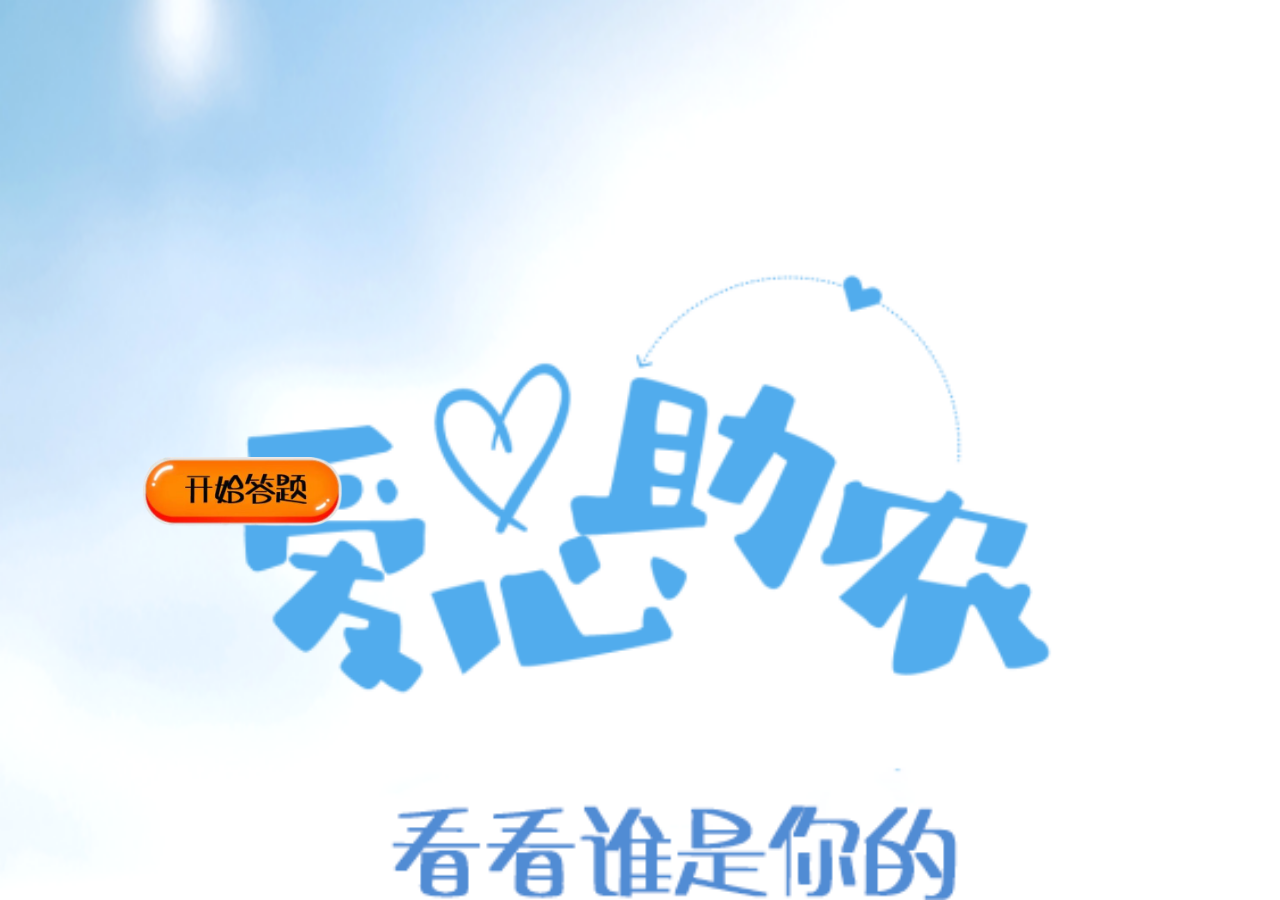
<file: index.html>
<!DOCTYPE html>
<html lang="en">
<head>
    <meta charset="UTF-8">
    <meta http-equiv="X-UA-Compatible" content="IE=edge">
    <meta name="viewport" content="width=device-width, initial-scale=1.0">
    <title>jjjjjj</title>
    <link rel="stylesheet" type="text/css" href="./begin.css">
</head>
<body background="image/background.jpg">
    <div>
    <button onclick="window.location.href='./intro.html'" type="button" id="add">
    <img src="image\button.png" width="200" >
    </button>   
    </div>
</body>
</html>
</file>
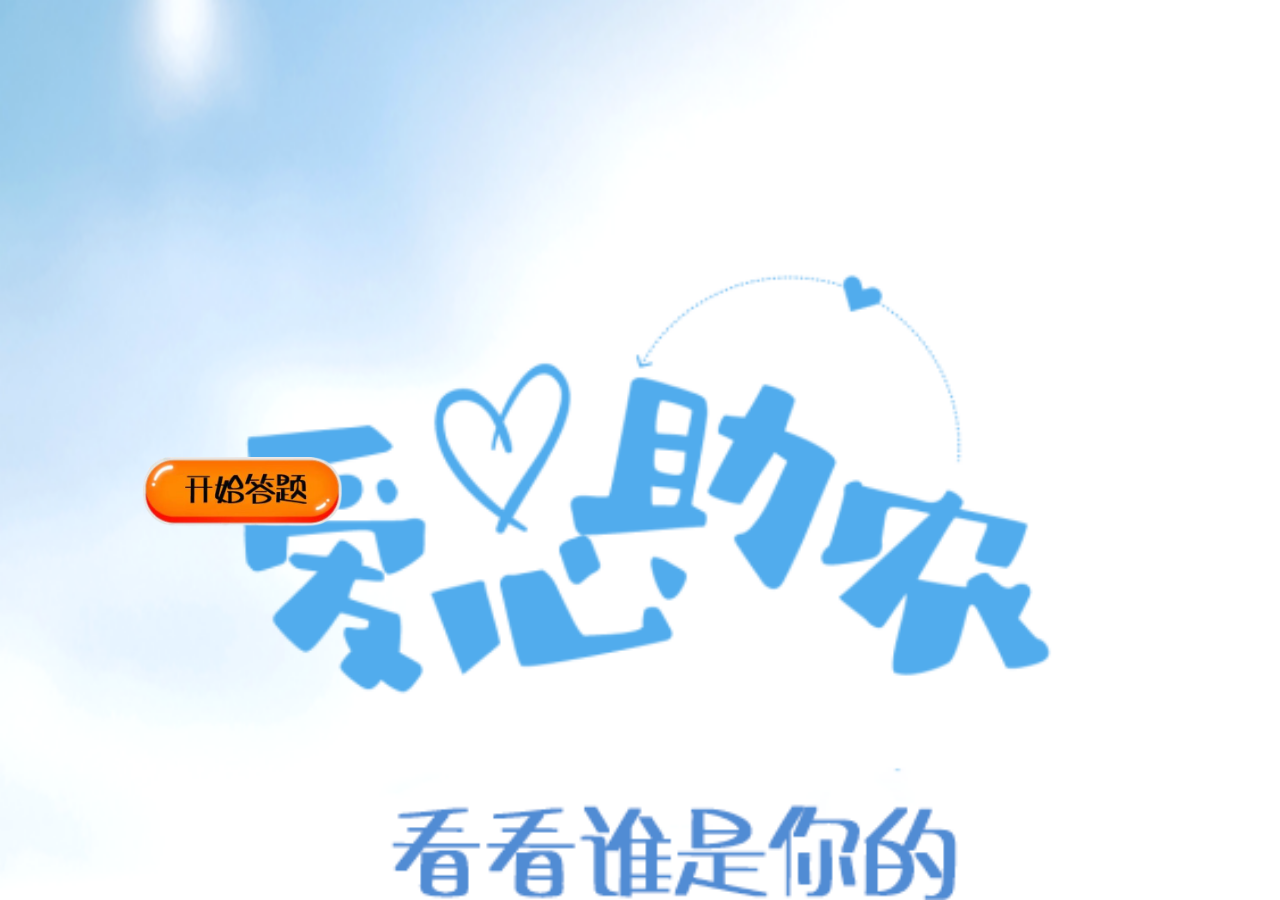
<file: begin.html>
<!DOCTYPE html>
<html lang="en">
<head>
    <meta charset="UTF-8">
    <meta http-equiv="X-UA-Compatible" content="IE=edge">
    <meta name="viewport" content="width=device-width, initial-scale=1.0">
    <title>Document</title>
    <link rel="stylesheet" type="text/css" href="./begin.css">
</head>
<body background="image/background.jpg">
    <div>
    <button onclick="window.location.href='./intro.html'" type="button" id="add">
    <img src="image\button.png" width="200" >
    </button>   
    </div>
</body>
</html>
</file>
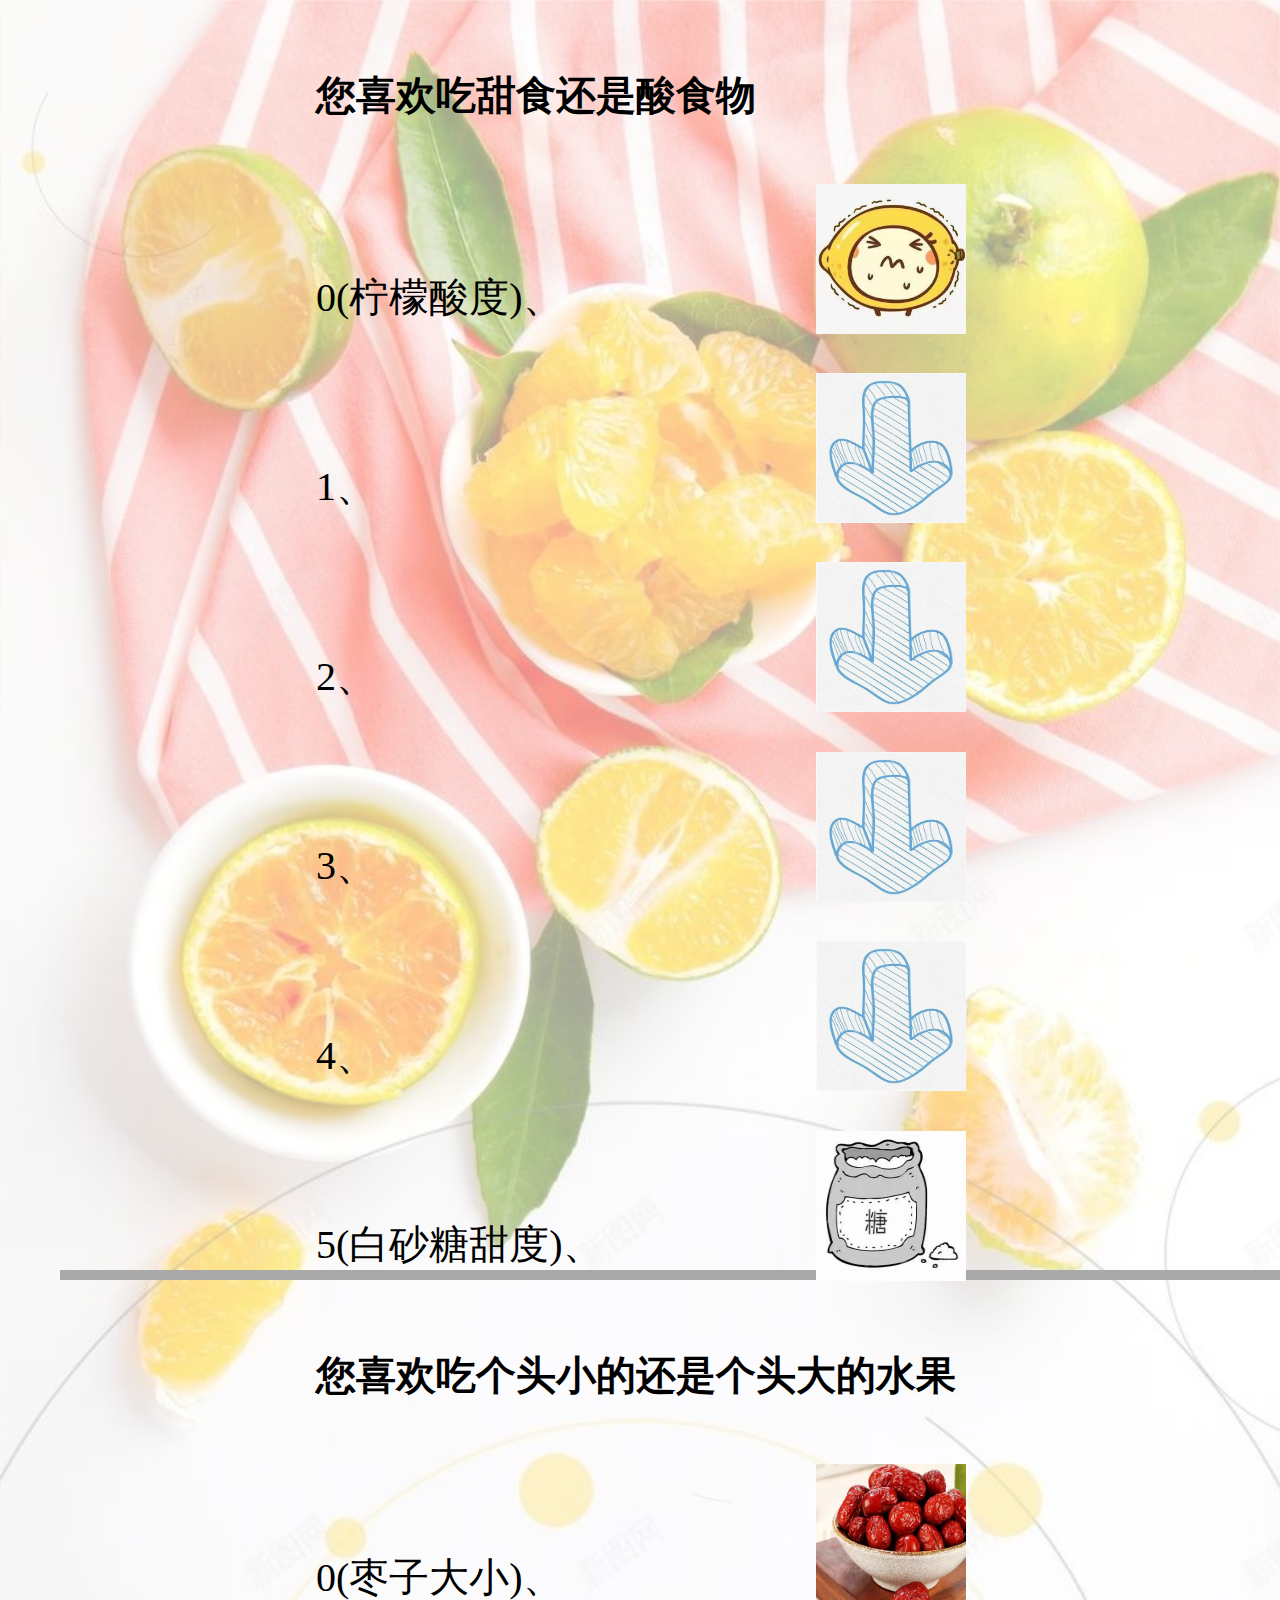
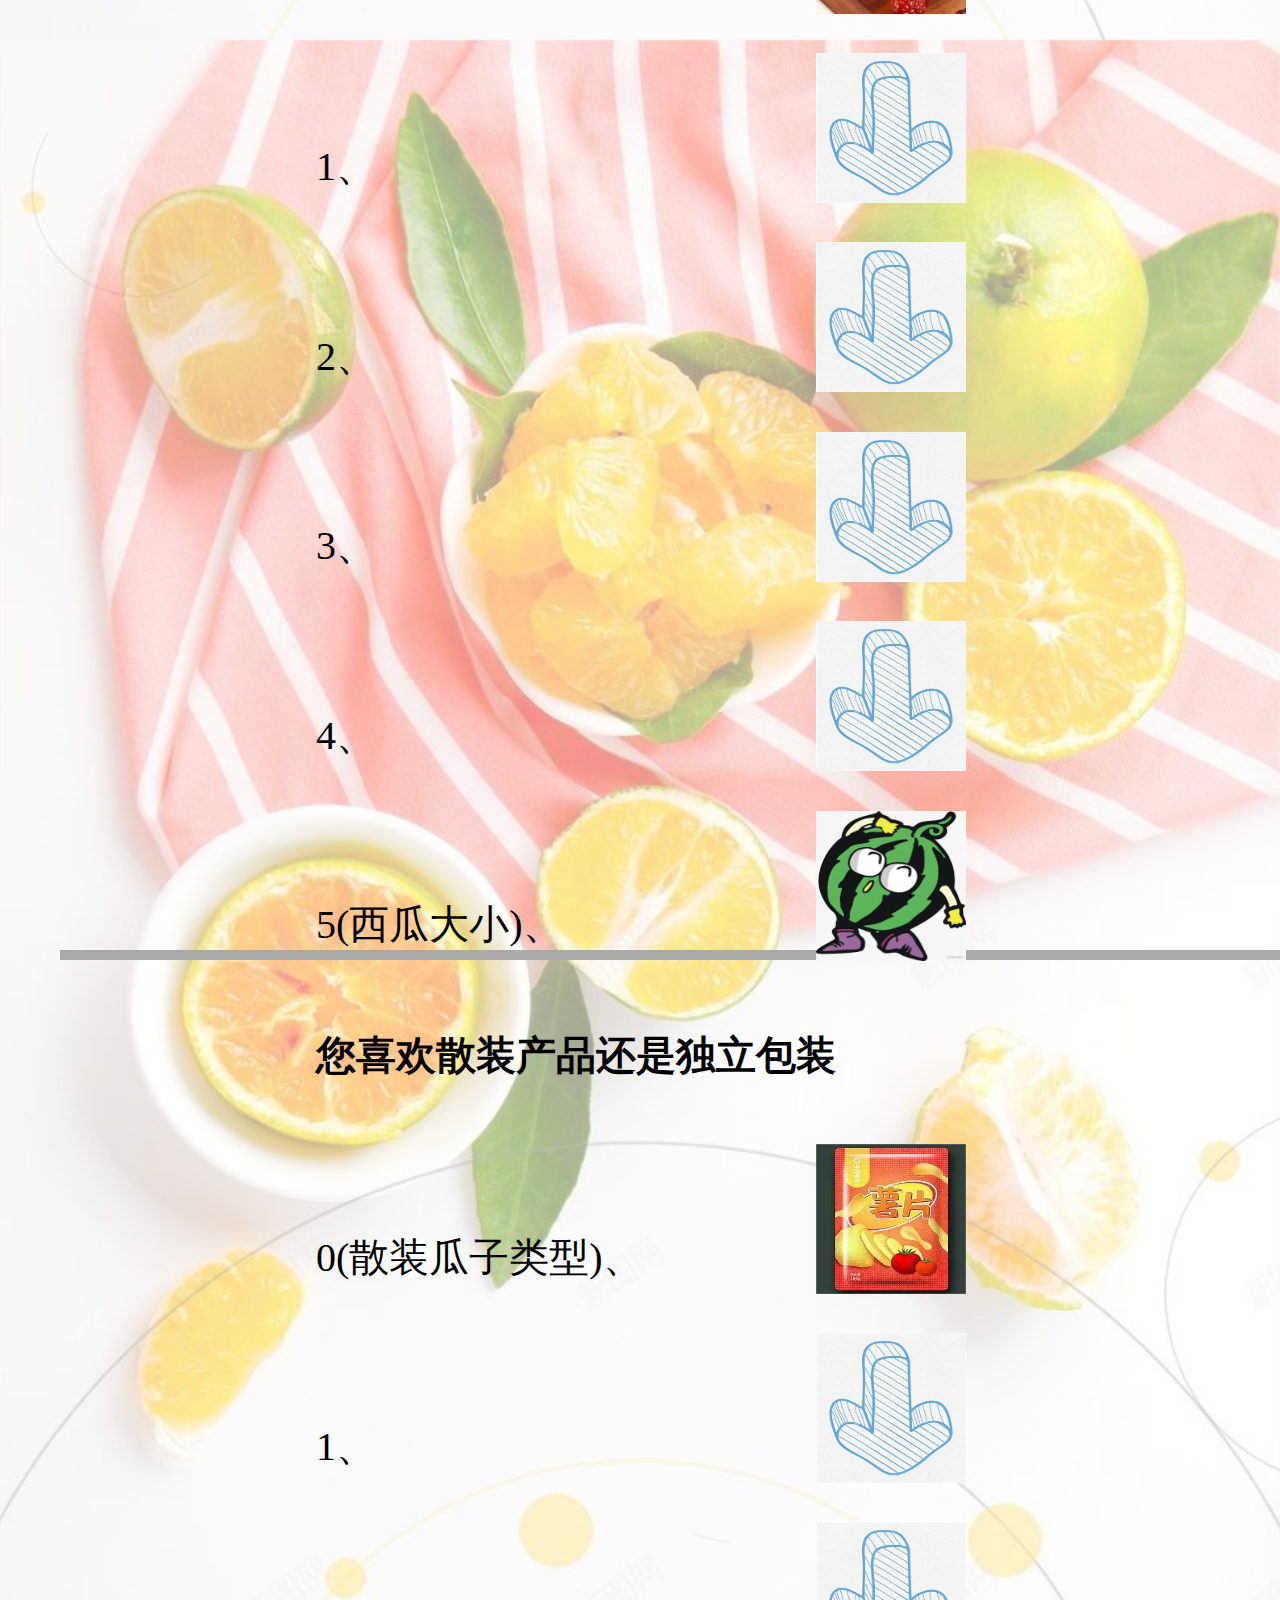
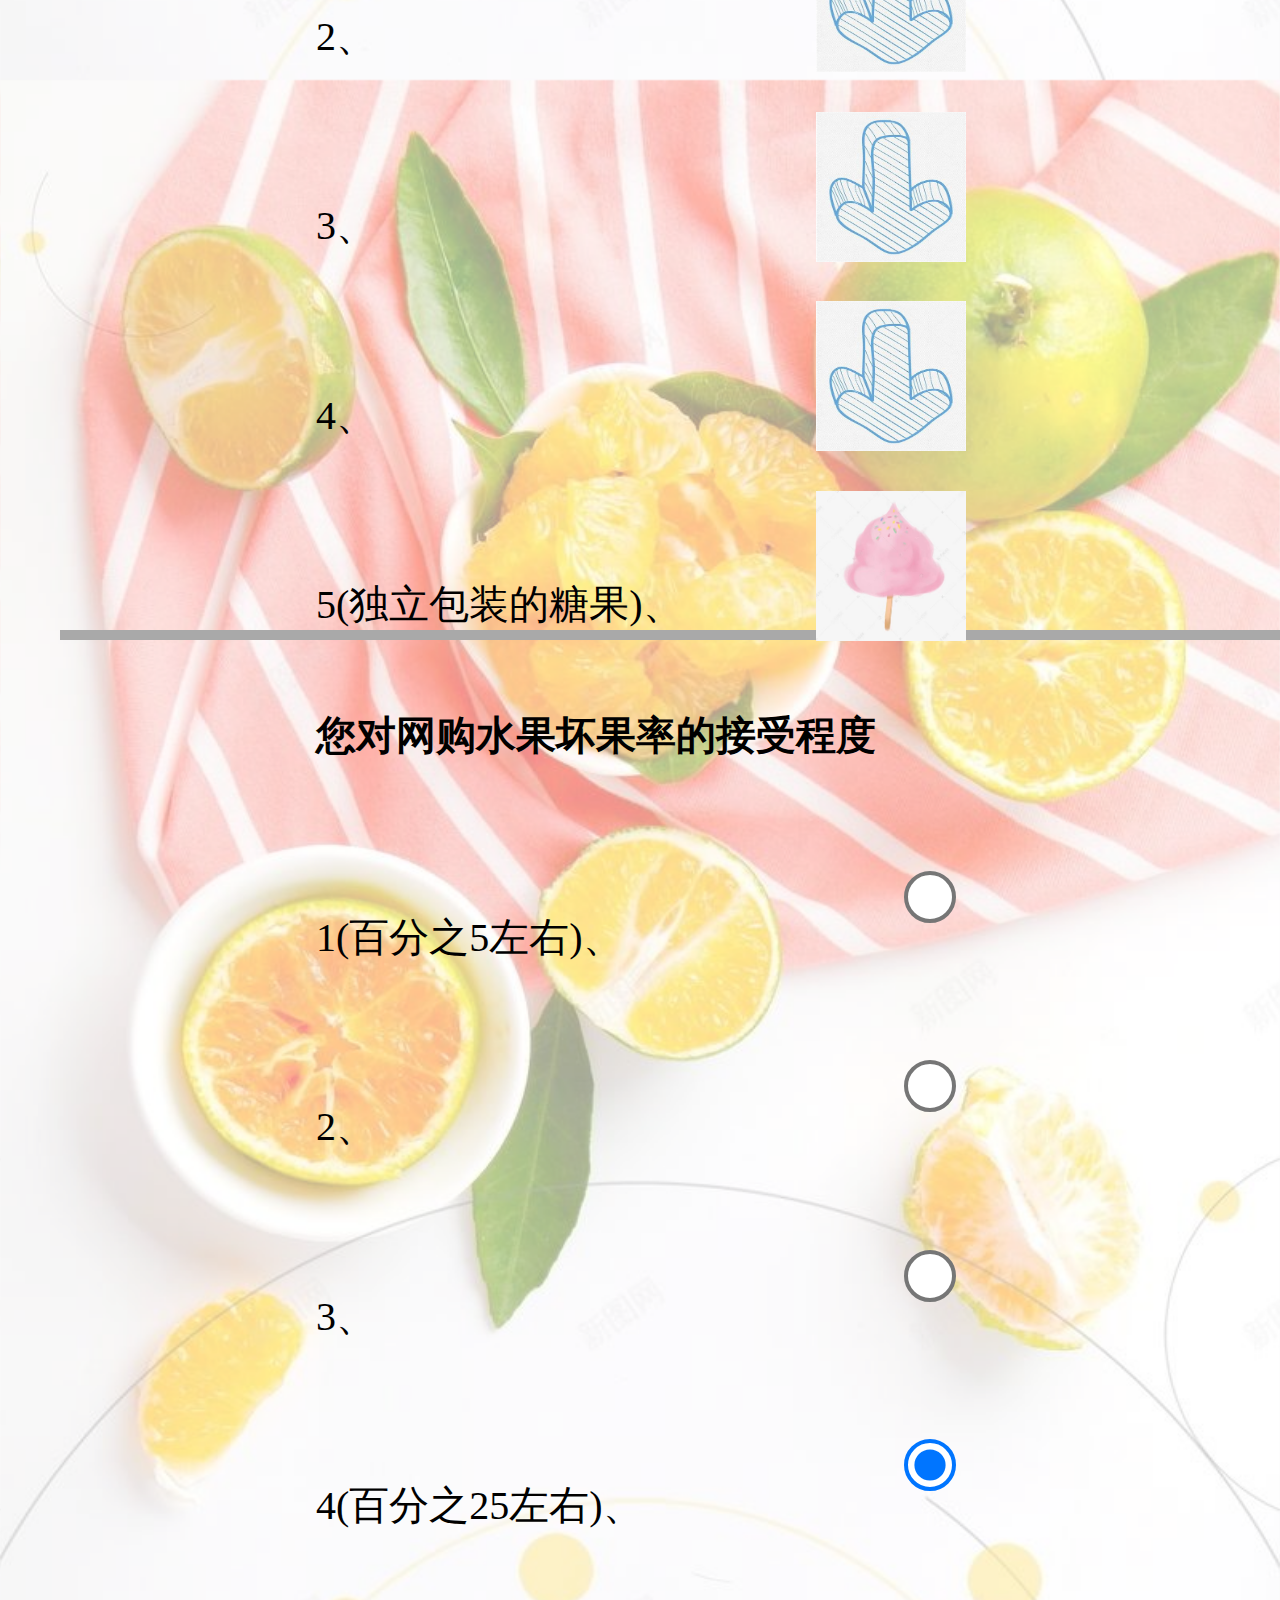
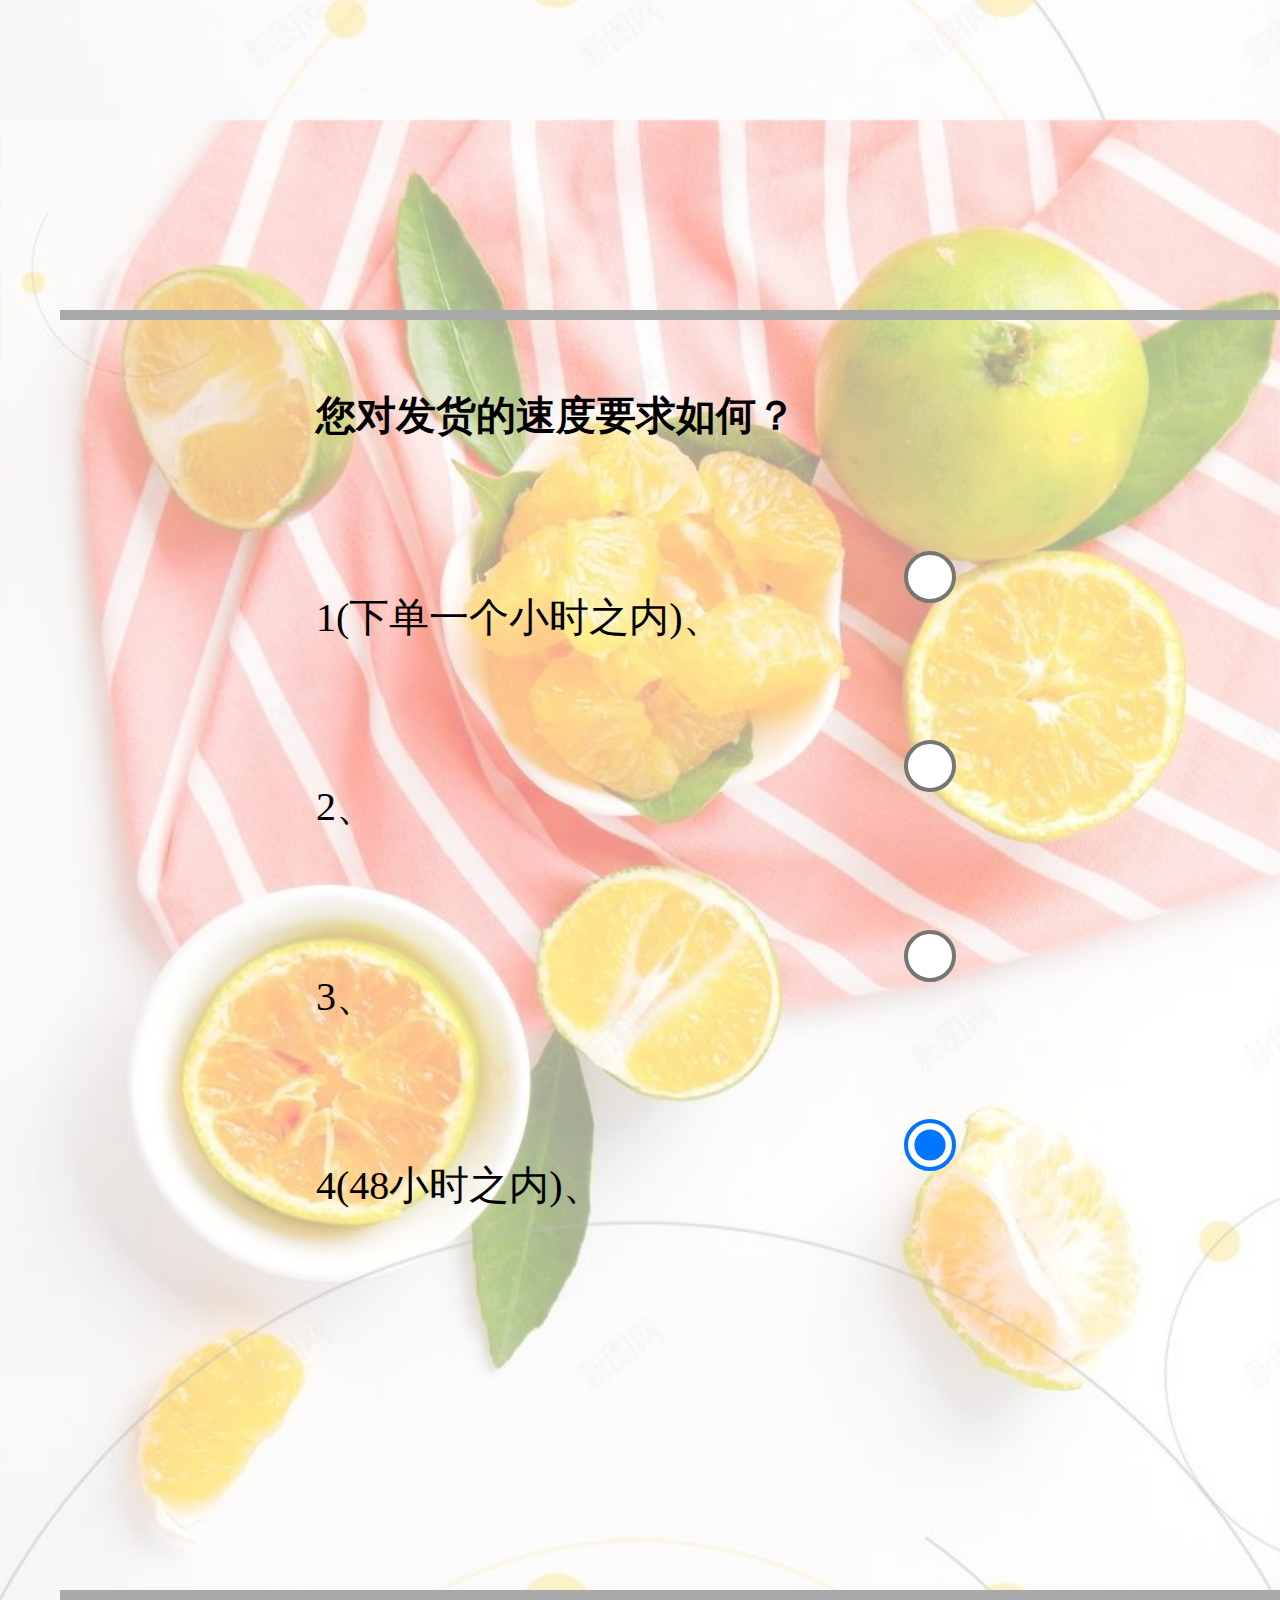
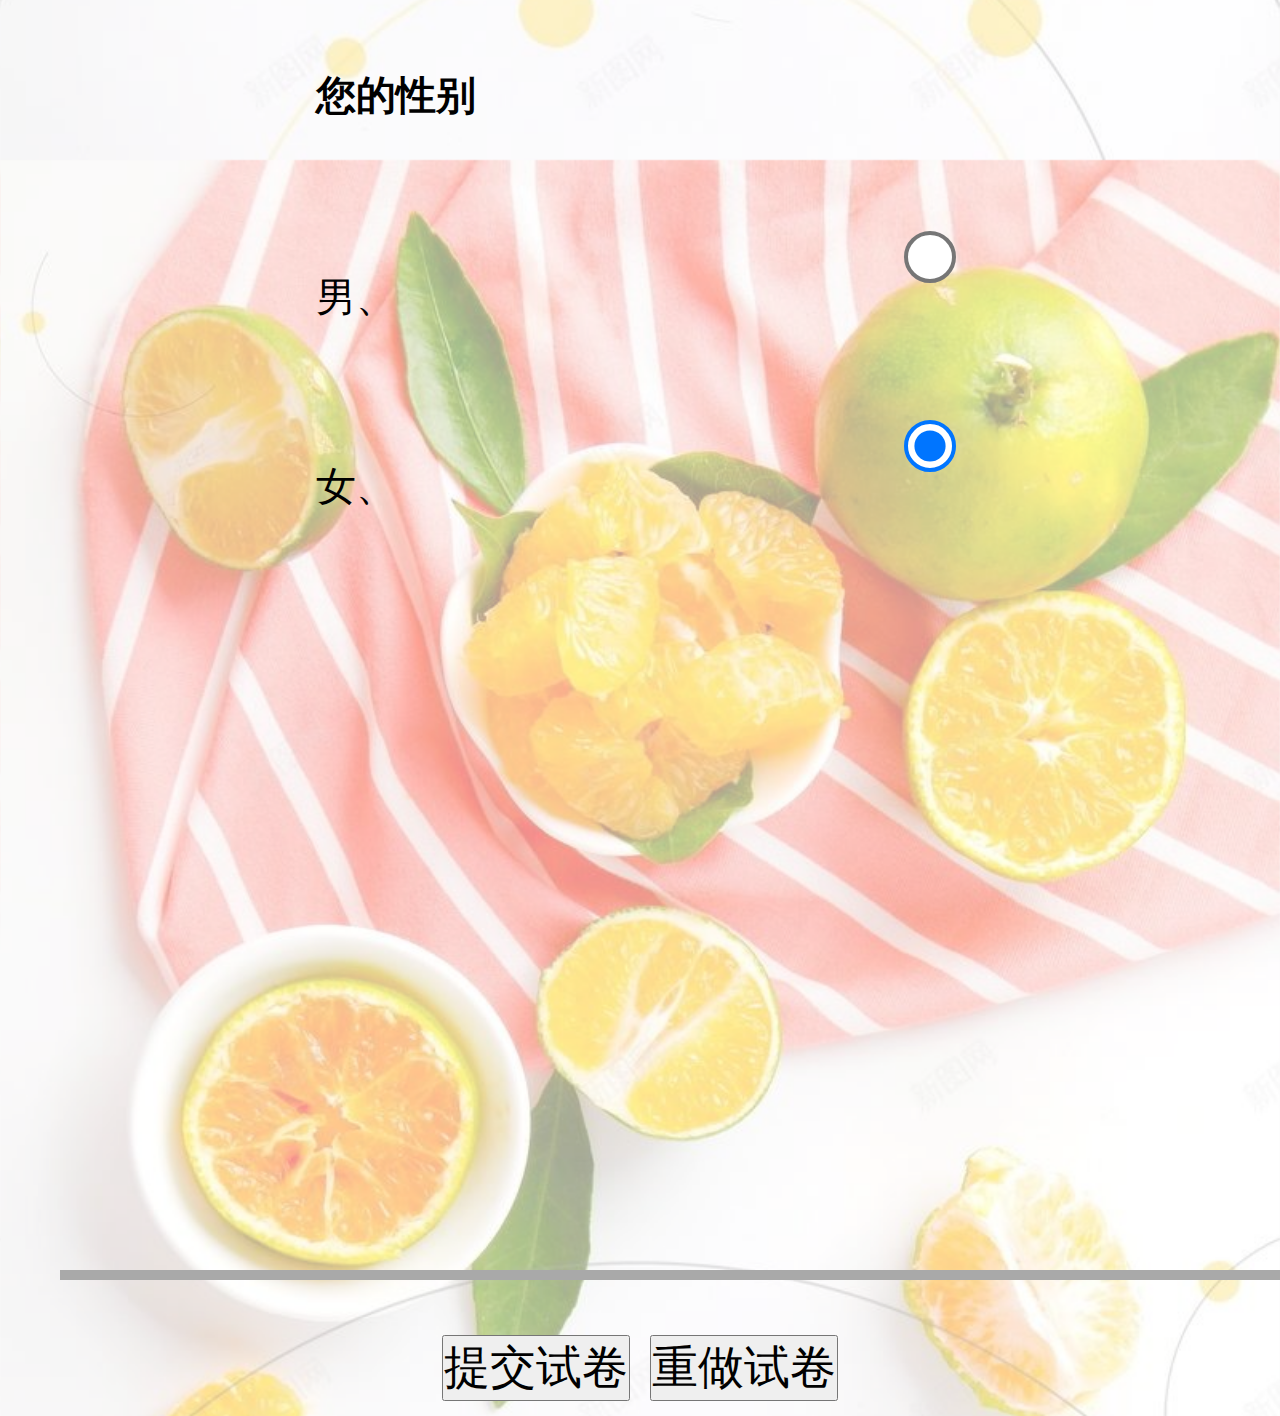
<file: body.html>
<!DOCTYPE html>
<html>
	<head>
		<meta charset="utf-8" />
		<title>答题界面</title>
		<style type="text/css">
			
		</style>
        <link rel="stylesheet" type="text/css" href="./body.css">
	</head>

	<body background="image/bg_body.jpg">
		<div class="main" id="main">

		</div>
		<div class="btn">
			<button type="button" onclick="submit()">提交试卷</button>
			<button type="button" onclick="reloadPage()">重做试卷</button>
		</div>
		
	</body>
	<script src="./body.js"></script>
</html>
</file>
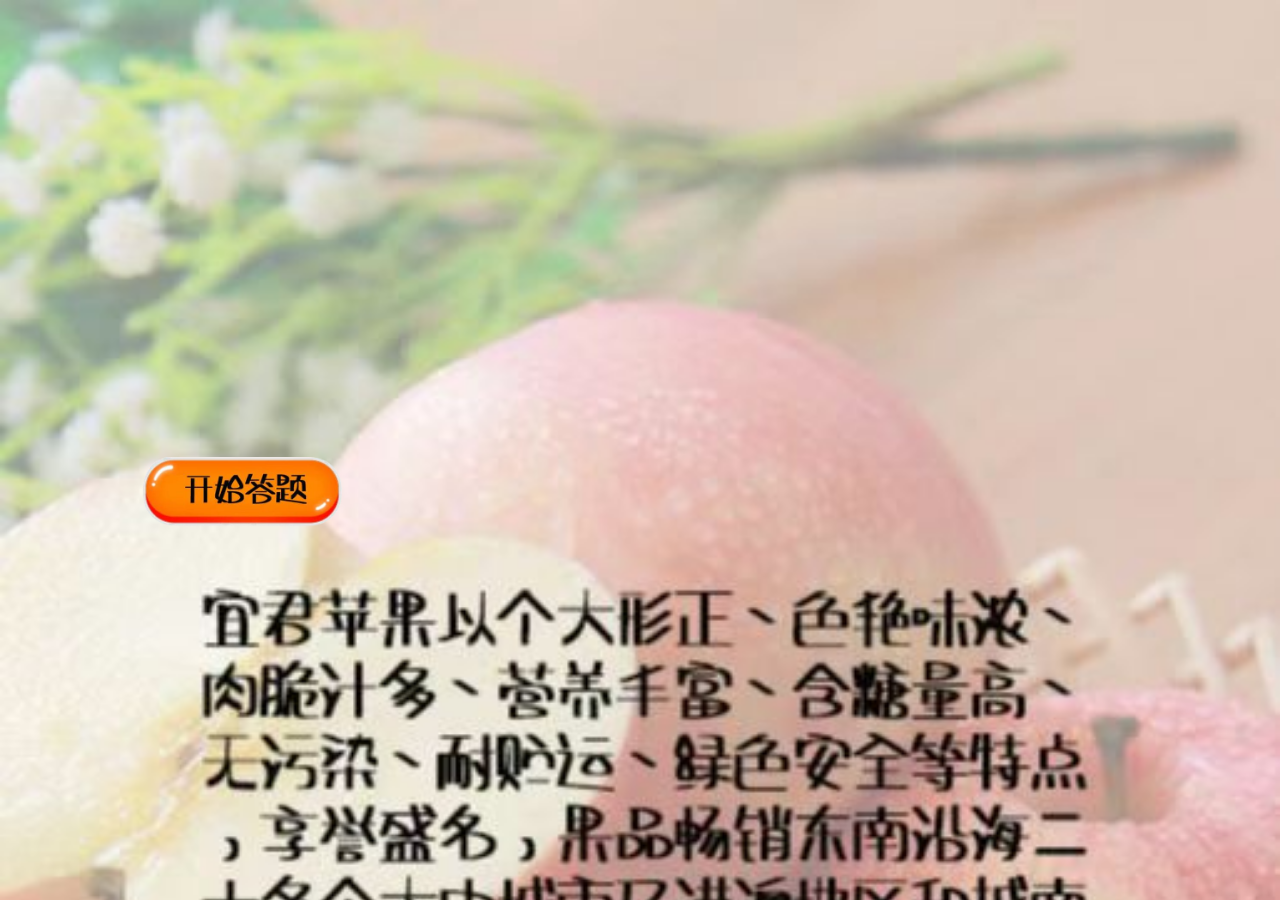
<file: intro.html>
<!DOCTYPE html>
<html lang="en">
<head>
    <meta charset="UTF-8">
    <meta http-equiv="X-UA-Compatible" content="IE=edge">
    <meta name="viewport" content="width=device-width, initial-scale=1.0">
    <title>Document</title>
    <link rel="stylesheet" type="text/css" href="./begin.css">
</head>
<body background="image/intro.jpg">
    <button onclick="window.location.href='./body.html'" type="button" id="add">
        <img src="image\button.png" width="200" ></button>
</body>
</html>
</file>
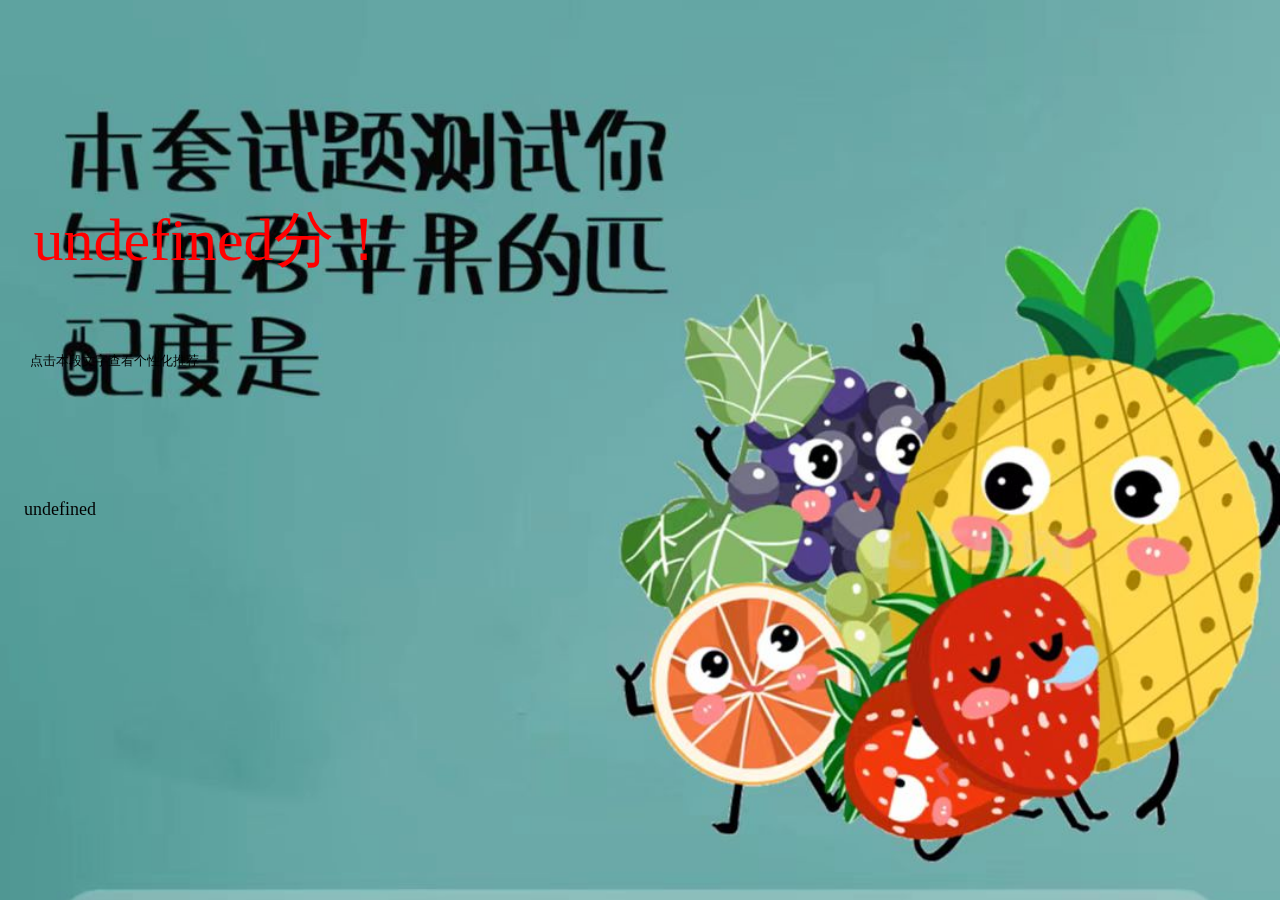
<file: jvzi.html>
<!DOCTYPE html>
<html lang="en">
<head>
    <meta charset="UTF-8">
    <meta http-equiv="X-UA-Compatible" content="IE=edge">
    <meta name="viewport" content="width=device-width, initial-scale=1.0">
    <title>Document</title>
    <link rel="stylesheet" type="text/css" href="./jvzi.css">
</head>
<body background="image/final.jpg">
    <div id="fenshu">
     
    </div>
    <div id="pipeizongjie">
        <button onclick="gexing()">点击本段文字查看个性化推荐</button>
    </div> 
    <div id="tuijian">

    </div>

</body>
<script src="./jvzi.js"></script>
</html>
</file>
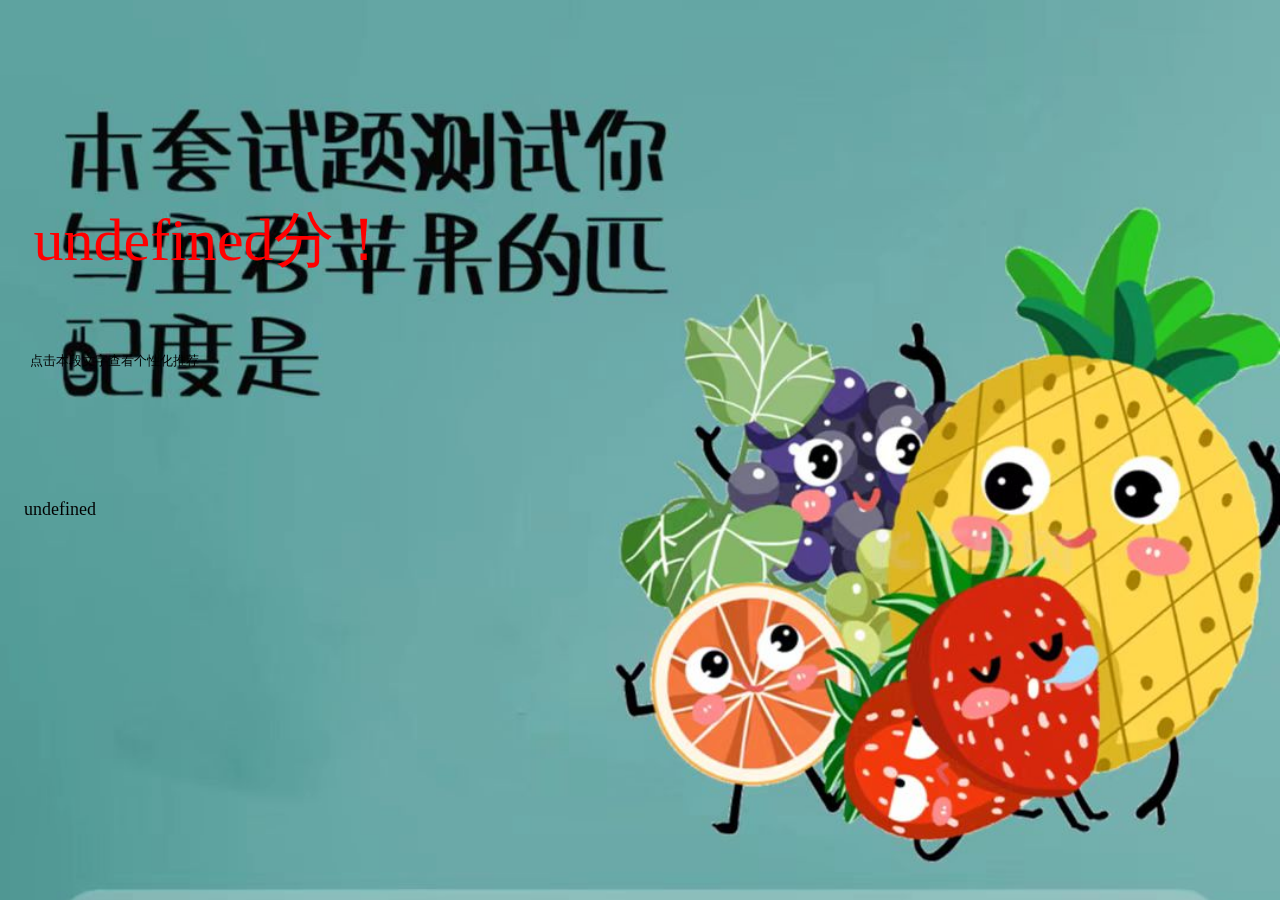
<file: pingguo.html>
<!DOCTYPE html>
<html lang="en">
<head>
    <meta charset="UTF-8">
    <meta http-equiv="X-UA-Compatible" content="IE=edge">
    <meta name="viewport" content="width=device-width, initial-scale=1.0">
    <title>Document</title>
    <link rel="stylesheet" type="text/css" href="./pingguo.css">
</head>
<body background="image/final.jpg">
    <div id="fenshu">
     
    </div>
    <div id="pipeizongjie">
        <button onclick="gexing()">点击本段文字查看个性化推荐</button>
    </div> 
    <div id="tuijian">

    </div>

</body>
<script src="./pingguo.js"></script>

</html>
</file>
<file: begin.css>
button {
    position:absolute;
    margin-left:10%;
    margin-top:35%;
    background-color: rgba(0, 0, 0, 0);
    border-style: none;
}

body {
    position: fixed;
    top: 0;
    left: 0;
    width: 100%;
    height: 100%;
    min-width: 1000px;
    background-repeat: no-repeat;
    background-size: cover;
    -webkit-background-size: cover; 
    -o-background-size: cover;
    background-position: center 0;
}
</file>
<file: body.css>
* {
    margin: 0;
    padding: 0;
}

.question {
    margin: 40px 60px;
    padding: 15px 0;
    border-bottom: 10px solid #A9A9A9;
    height:1200px;
    width:100%;
}

.question_title {
    font-size: 250%;
    font-weight: bold;
    padding: 1% 0;
    margin-left: 20%;
}

.tips {
    font-size: 12px;
    font-weight: normal;
    margin-left: 15px;
}

.answer {
    transform:scale(1);
    margin: 1% 0;
    margin-left: 20%;
    width: 50%;
    height: 10%;
    justify-content: space-between;
    display: flex;
    padding-top: 2%;
    font-size: 120px;
}

.answer>div:last-child {
    margin-left: 15px;
}

.btn {
    display: flex;
    justify-content: center;
    align-items: center;
}

.btn * {
    margin: 15px 10px;
    font-size: 46px;
}

img
{
    position: absolute;
    left: 500px;
    top:20%;
    width: 150px;
    height: 150px;
}   


input
{
    zoom: 4;
}

body
{
    background-size: 100%;
}
</file>
<file: jvzi.css>
body {
    position: fixed;
    top: 0;
    left: 0;
    width: 100%;
    height: 100%;
    min-width: 1000px;
    background-repeat: no-repeat;
    background-size: cover;
    -webkit-background-size: cover;
    -o-background-size: cover;
    background-position: center 0;
}
#fenshu
{
    margin-left:2%;
    margin-top: 15%;
    font-size: 60px;
    font-family: '楷体';
    color:red;
}

#pipeizongjie
{
    margin-left: 1rem;
    margin-top: 4rem;
    font-size: 23px;
    font-family: '楷体';
}

#tuijian
{
    
    margin-left: 1rem;
    margin-top: 10%;
    font-size: 18px;
    font-family: '楷体';
    word-wrap:break-word; 
    word-break:break-all; 
}

button
{
    background-color: rgba(0, 0, 0, 0);
    border-style: none;
}
</file>
<file: pingguo.css>
body {
    position: fixed;
    top: 0;
    left: 0;
    width: 100%;
    height: 100%;
    min-width: 1000px;
    background-repeat: no-repeat;
    background-size: cover;
    -webkit-background-size: cover;
    -o-background-size: cover;
    background-position: center 0;
}
#fenshu
{
    margin-left:2%;
    margin-top: 15%;
    font-size: 60px;
    font-family: '楷体';
    color:red;
}

#pipeizongjie
{
    margin-left: 1rem;
    margin-top: 4rem;
    font-size: 23px;
    font-family: '楷体';
}

#tuijian
{
    
    margin-left: 1rem;
    margin-top: 10%;
    font-size: 18px;
    font-family: '楷体';
    word-wrap:break-word; 
    word-break:break-all; 
}

button
{
    background-color: rgba(0, 0, 0, 0);
    border-style: none;
}
</file>
